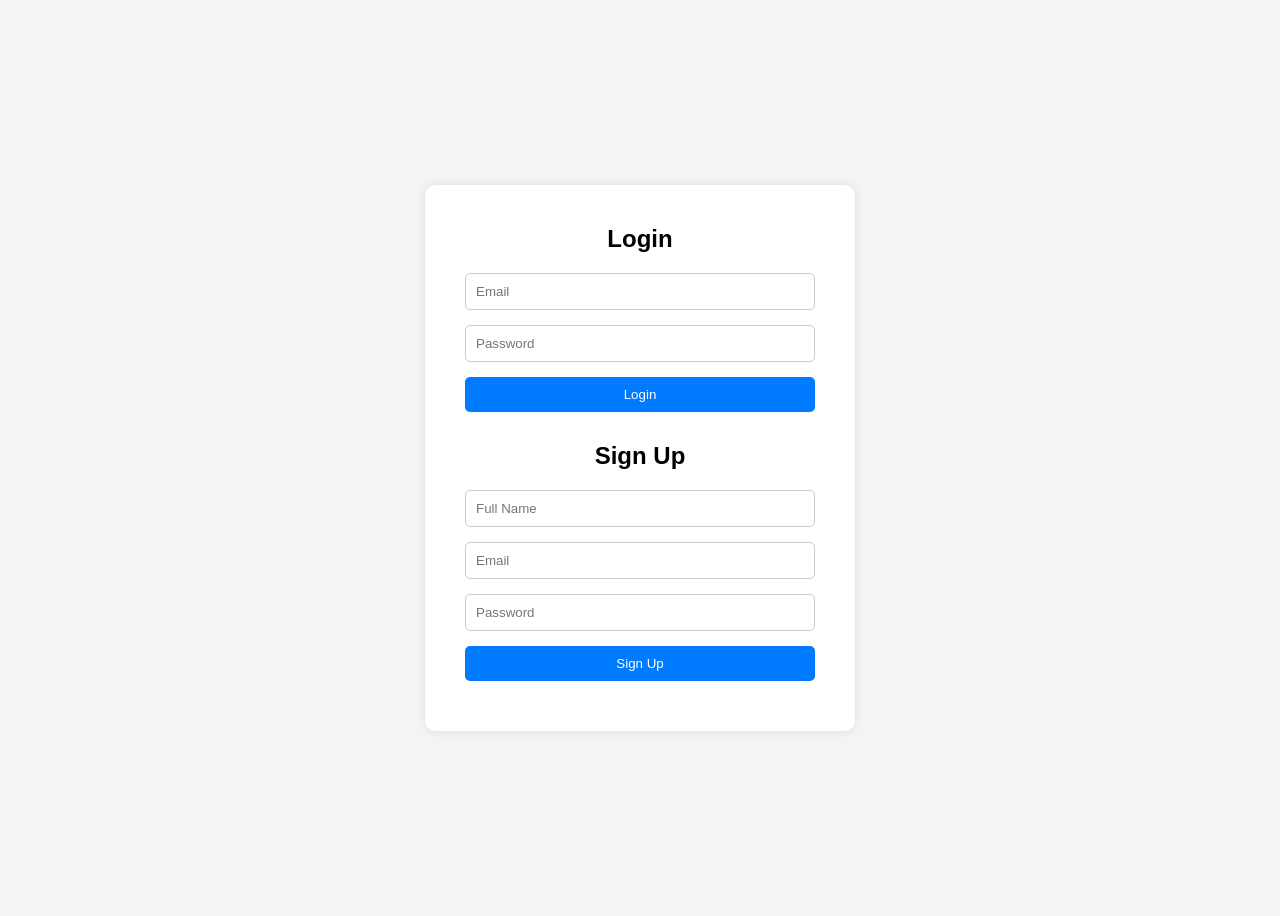
<file: login/index.html>
<!DOCTYPE html>
<html lang="en">
<head>
    <meta charset="UTF-8">
    <meta name="viewport" content="width=device-width, initial-scale=1.0">
    <title>Login and Sign Up</title>
    <style>
        body {
            font-family: Arial, sans-serif;
            background-color: #f4f4f4;
            display: flex;
            justify-content: center;
            align-items: center;
            height: 100vh;
        }
        .container {
            background-color: #fff;
            padding: 20px 40px;
            border-radius: 10px;
            box-shadow: 0 0 10px rgba(0,0,0,0.1);
            width: 350px;
        }
        h2 {
            text-align: center;
            margin-bottom: 20px;
        }
        form {
            display: flex;
            flex-direction: column;
        }
        input[type="text"], input[type="email"], input[type="password"] {
            padding: 10px;
            margin-bottom: 15px;
            border-radius: 5px;
            border: 1px solid #ccc;
        }
        input[type="submit"] {
            padding: 10px;
            border-radius: 5px;
            border: none;
            background-color: #007bff;
            color: white;
            cursor: pointer;
        }
        input[type="submit"]:hover {
            background-color: #0056b3;
        }
        .form-section {
            margin-bottom: 30px;
        }
    </style>
</head>
<body>
    <div class="container">
        <!-- Login Section -->
        <div class="form-section">
            <h2>Login</h2>
            <form action="login.php" method="POST">
                <input type="email" name="login_email" placeholder="Email" required>
                <input type="password" name="login_password" placeholder="Password" required>
                <input type="submit" value="Login">
            </form>
        </div>

        <!-- Sign Up Section -->
        <div class="form-section">
            <h2>Sign Up</h2>
            <form action="signup.php" method="POST">
                <input type="text" name="signup_name" placeholder="Full Name" required>
                <input type="email" name="signup_email" placeholder="Email" required>
                <input type="password" name="signup_password" placeholder="Password" required>
                <input type="submit" value="Sign Up">
            </form>
        </div>
    </div>
</body>
</html>
</file>
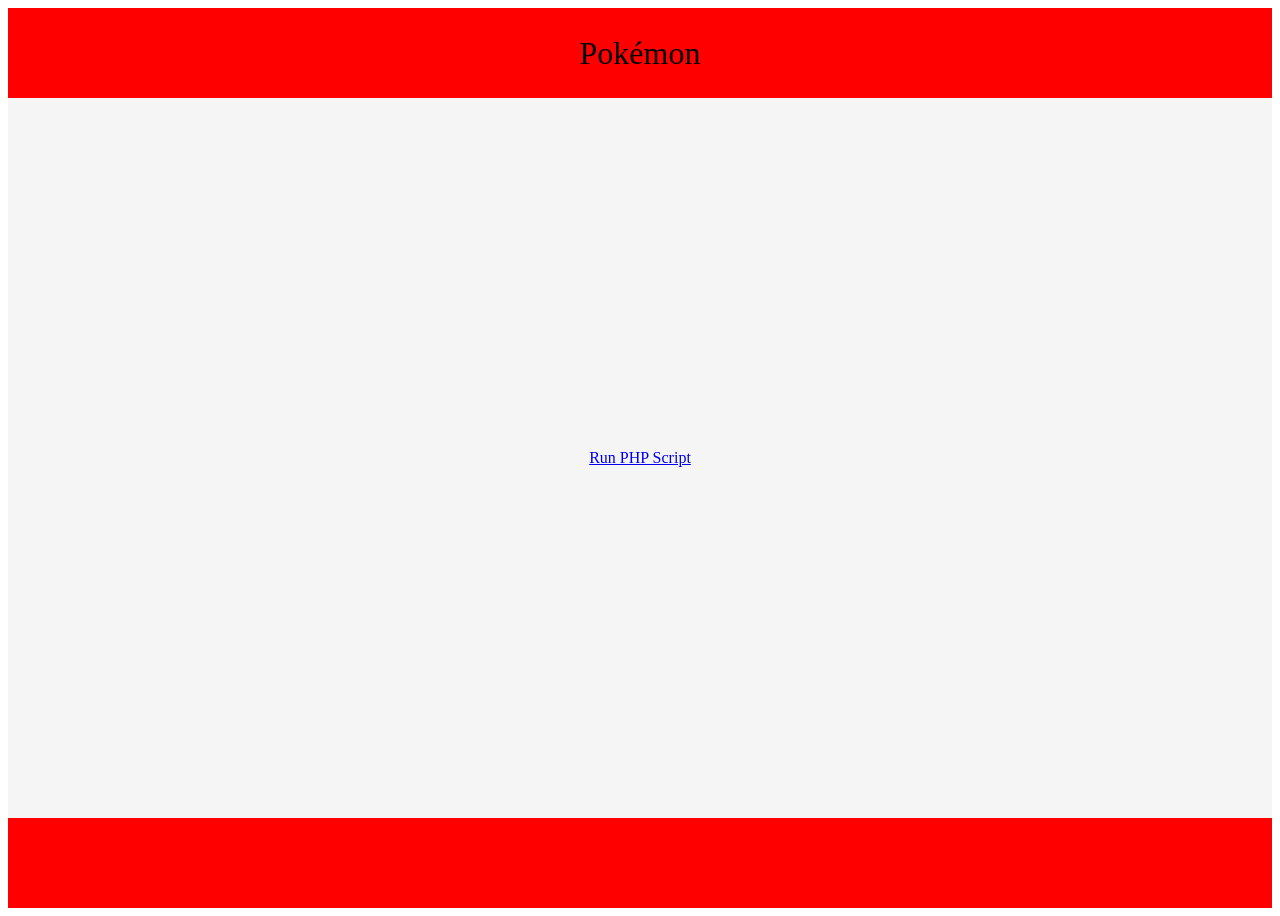
<file: pokemon/index.html>
<!DOCTYPE html>
<html lang="en">
<head>
    <meta charset="UTF-8">
    <meta name="viewport" content="width=device-width, initial-scale=1.0">
    <title>Document</title>
    <link rel="stylesheet" type="text/css" href="mystyle.css">
</head>
<body>

    <div class="header-container">

        Pokémon
        
    </div>

    <div class="main-container">

        <a href="api.php">Run PHP Script</a>

        

    </div>

    <div class="footer-container">
        
    </div>
    
</body>
</html>
</file>
<file: pokemon/mystyle.css>
.image-container {
  display: flex;
  justify-content: center;
  gap: 30px;
  margin-top: 20px;
}

.image-container div {
  text-align: center;
}

.image-container img {
  width: 150px;
  border-radius: 8px;
  box-shadow: 0 4px 8px rgba(0,0,0,0.2);
}



.header-container{
    display: grid;
    grid-template-columns: 1fr;
    height: 10vh;
    font-size: xx-large;
    text-align: center;
    align-items: center;
    background-color: red;
}

.main-container{
    display: grid;
    grid-template-columns: 1fr;
    align-items: center;
    text-align: center;
    height: 80vh;
    background-color: whitesmoke;
}


.footer-container{
    display: grid;
    grid-template-columns: 1fr;
    height: 10vh;
    background-color: red;
}
</file>
